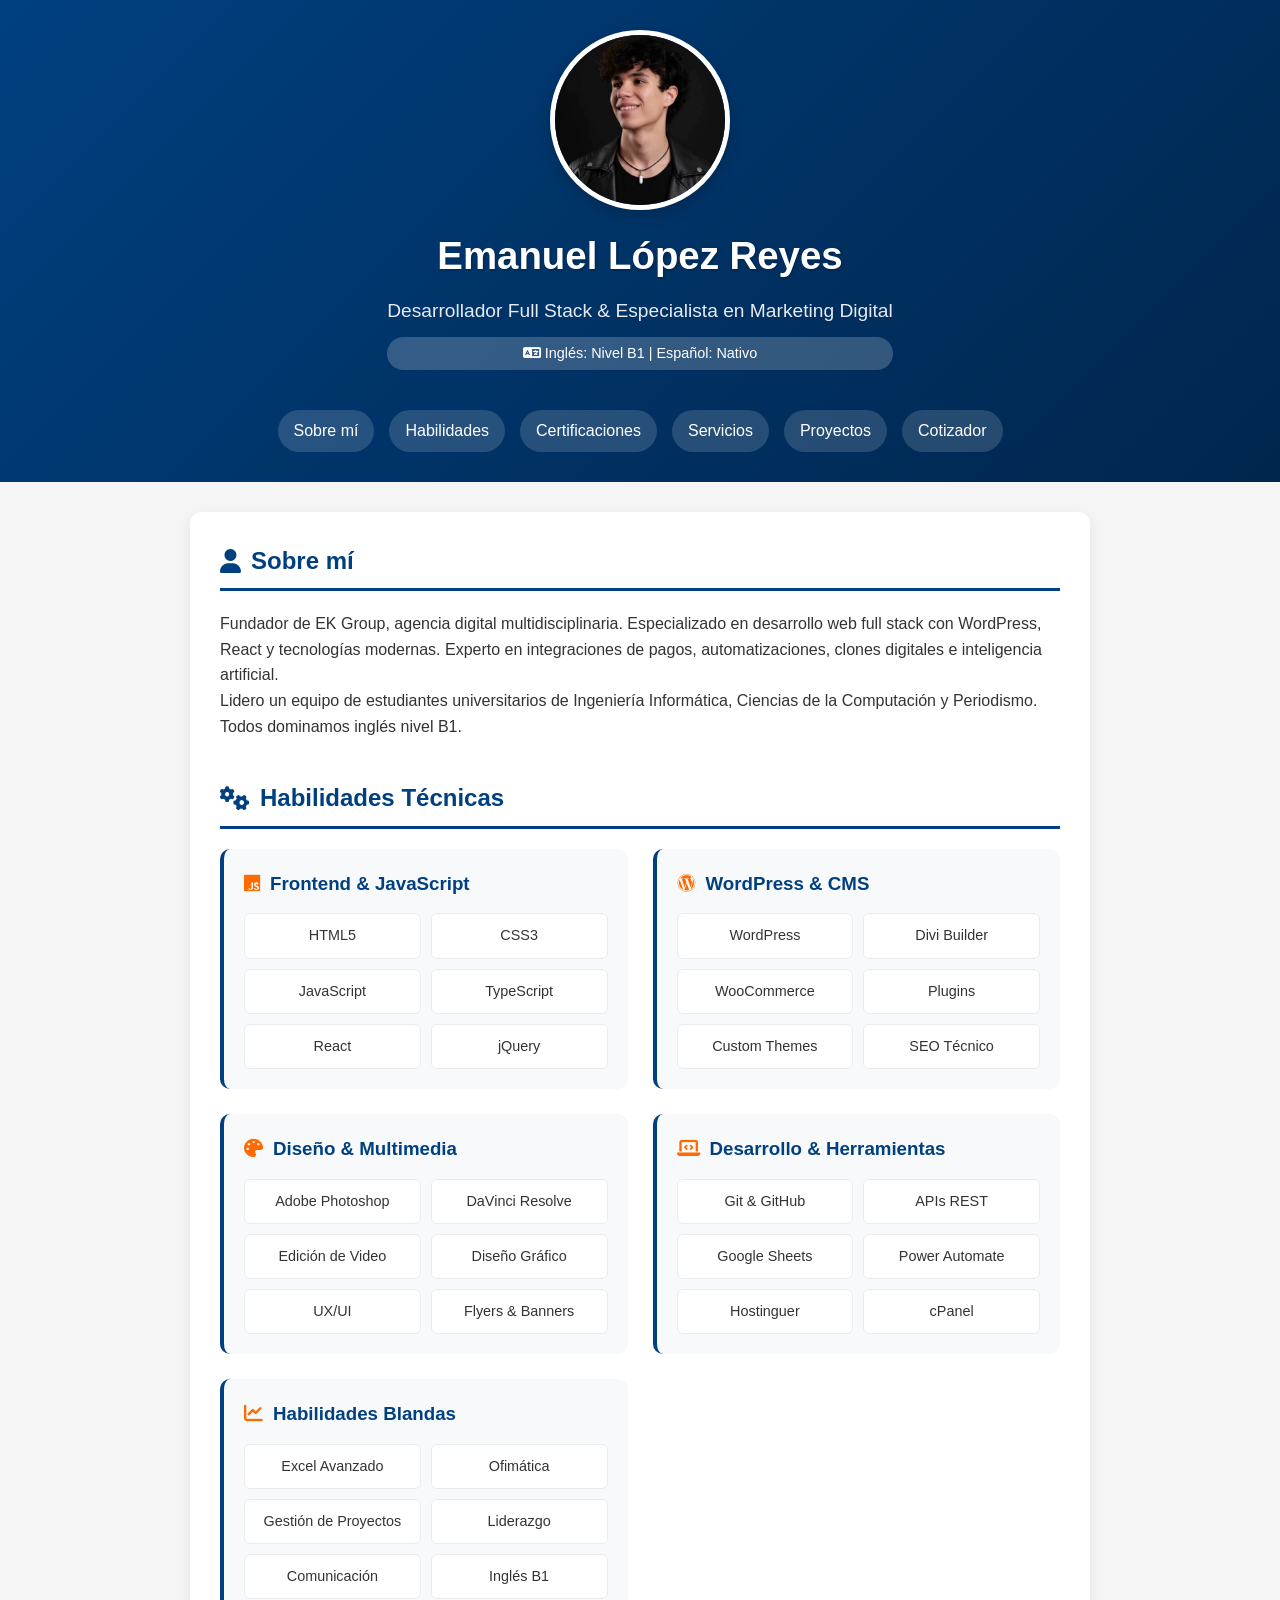
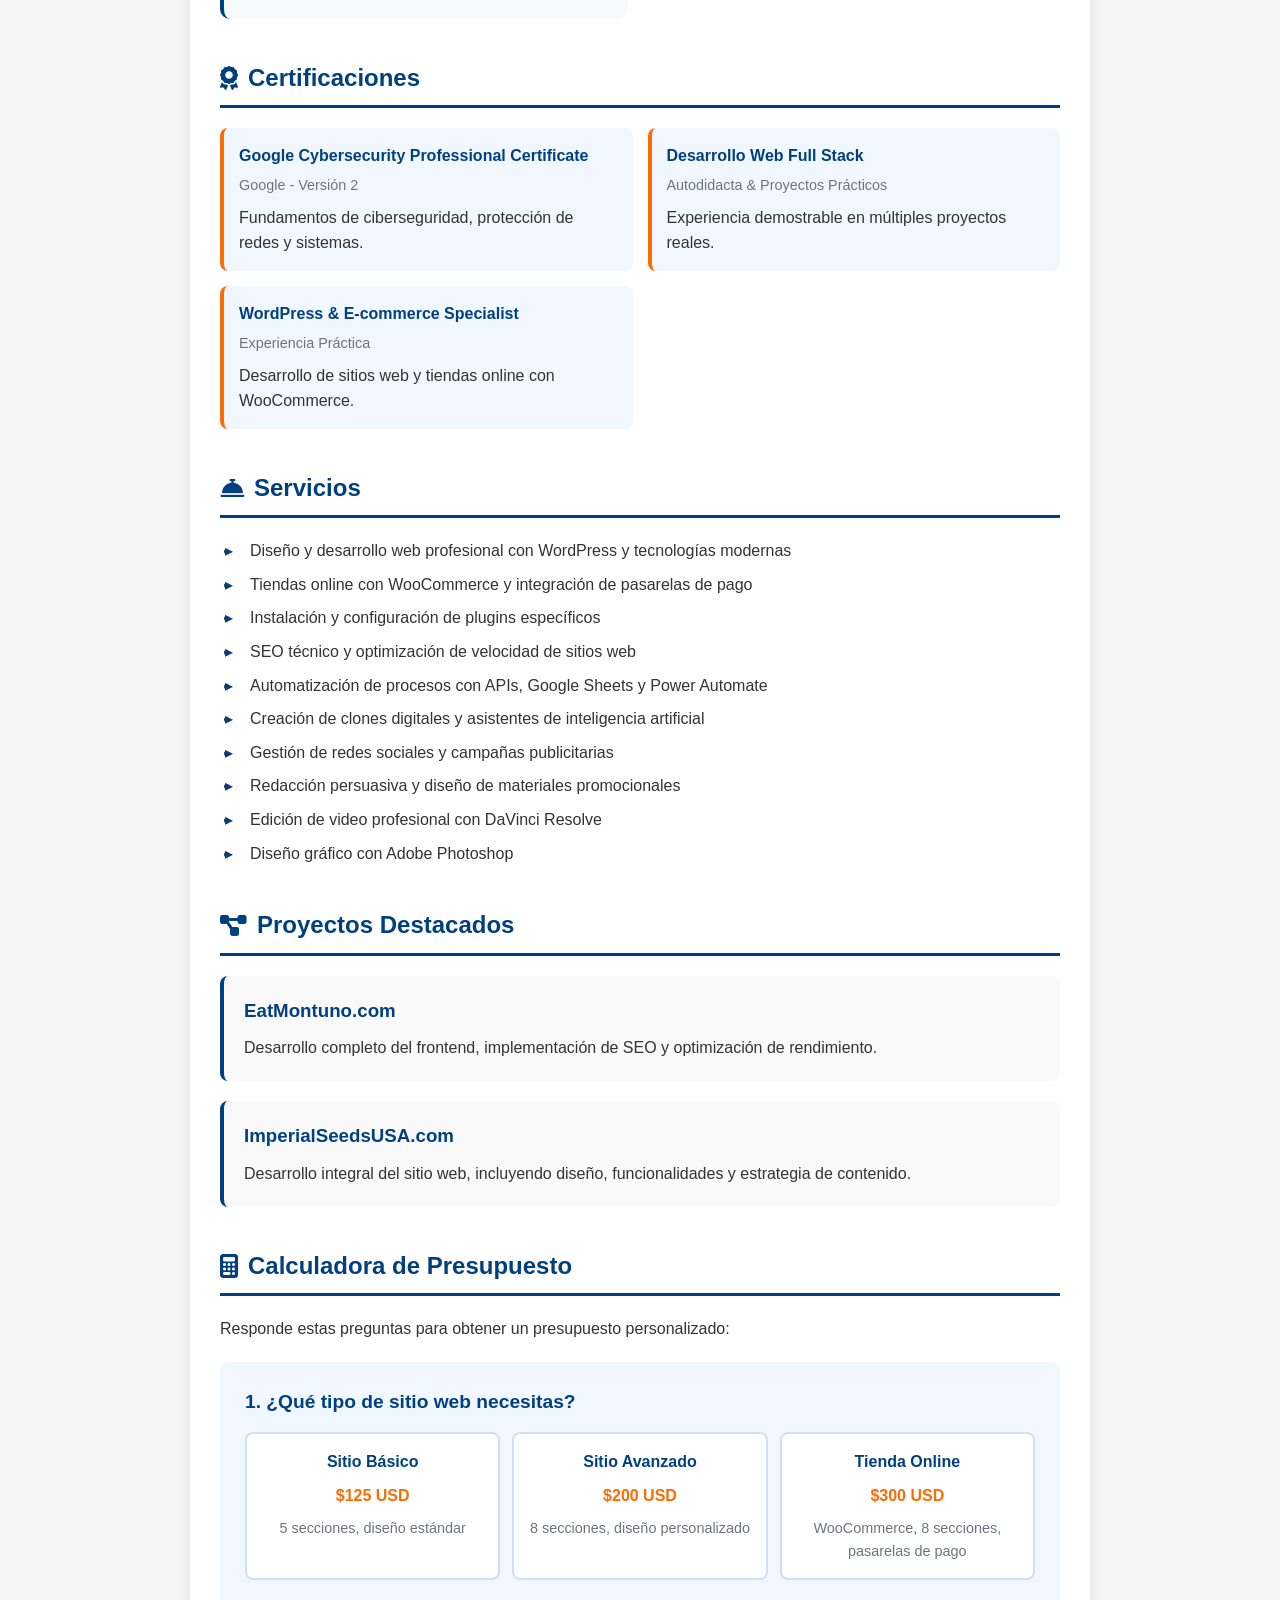
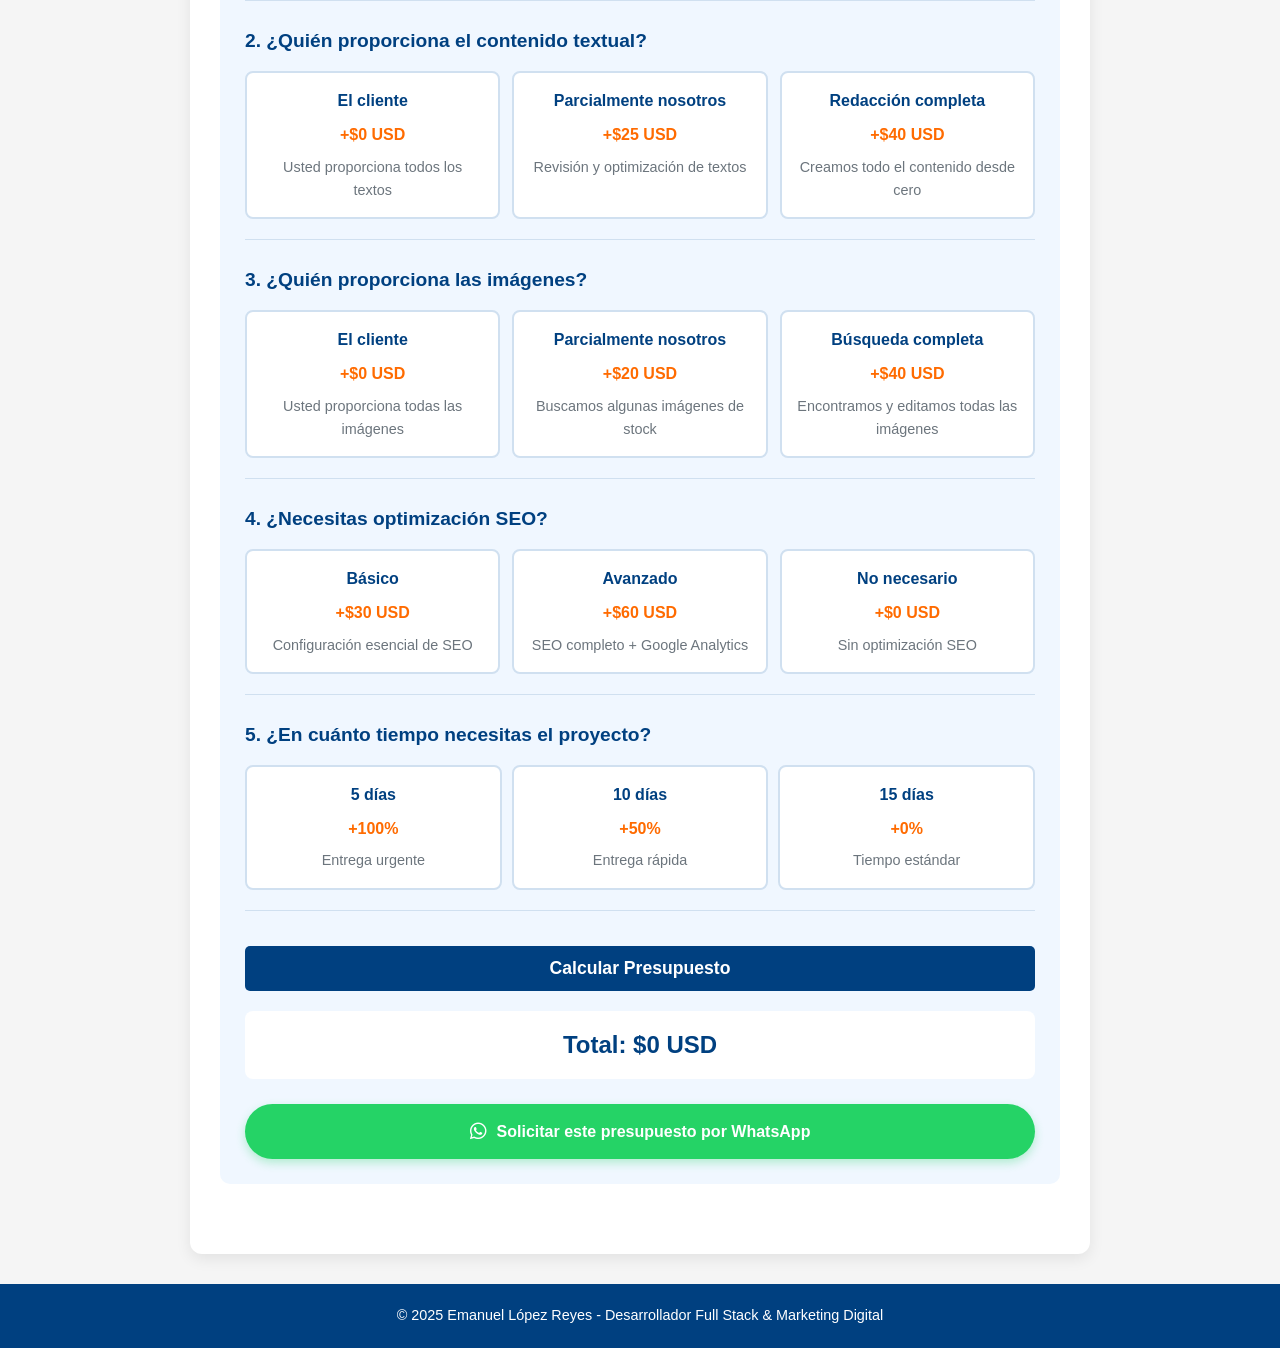
<file: index.html>
<!DOCTYPE html>
<html lang="es">
<head>
    <meta charset="UTF-8">
    <meta name="viewport" content="width=device-width, initial-scale=1.0">
    <title>Emanuel López Reyes - Desarrollador Web & Marketing Digital</title>
    <link rel="stylesheet" href="https://cdnjs.cloudflare.com/ajax/libs/font-awesome/6.4.0/css/all.min.css">
    <style>
        :root {
            --primary: #004080;
            --secondary: #25D366;
            --accent: #FF6B00;
            --light: #f5f5f5;
            --dark: #333;
            --gray: #6c757d;
        }
        
        * {
            margin: 0;
            padding: 0;
            box-sizing: border-box;
        }
        
        body {
            font-family: 'Segoe UI', Arial, sans-serif;
            background: var(--light);
            color: var(--dark);
            line-height: 1.6;
        }
        
        header {
            background: linear-gradient(135deg, var(--primary), #00264d);
            color: white;
            padding: 30px 20px;
            text-align: center;
            position: relative;
            overflow: hidden;
        }
        
        .header-content {
            max-width: 900px;
            margin: 0 auto;
            display: flex;
            flex-direction: column;
            align-items: center;
            animation: fadeIn 1s ease-out;
        }
        
        .profile-container {
            display: flex;
            flex-direction: column;
            align-items: center;
            margin-bottom: 20px;
        }
        
        .profile-img {
            width: 180px;
            height: 180px;
            border-radius: 50%;
            border: 5px solid white;
            object-fit: cover;
            box-shadow: 0 5px 15px rgba(0,0,0,0.2);
            margin-bottom: 15px;
            animation: popIn 0.8s ease-out;
        }
        
        .profile-img-placeholder {
            width: 180px;
            height: 180px;
            border-radius: 50%;
            border: 5px solid white;
            background: #a0c8ff;
            display: flex;
            align-items: center;
            justify-content: center;
            color: white;
            font-weight: bold;
            margin-bottom: 15px;
            animation: popIn 0.8s ease-out;
        }
        
        header h1 {
            margin: 0;
            font-size: 2.4em;
            text-shadow: 1px 1px 3px rgba(0,0,0,0.3);
        }
        
        .tagline {
            font-size: 1.2em;
            margin-top: 10px;
            opacity: 0.9;
        }
        
        .language-level {
            background: rgba(255,255,255,0.2);
            padding: 5px 15px;
            border-radius: 20px;
            margin-top: 10px;
            font-size: 0.9em;
        }
        
        nav {
            margin-top: 20px;
            display: flex;
            flex-wrap: wrap;
            justify-content: center;
            gap: 15px;
        }
        
        nav a {
            color: white;
            text-decoration: none;
            padding: 8px 16px;
            border-radius: 30px;
            background: rgba(255,255,255,0.15);
            transition: all 0.3s ease;
        }
        
        nav a:hover {
            background: rgba(255,255,255,0.25);
            transform: translateY(-2px);
        }
        
        main {
            max-width: 900px;
            margin: 30px auto;
            background: white;
            padding: 30px;
            border-radius: 12px;
            box-shadow: 0 5px 15px rgba(0,0,0,0.08);
            animation: slideUp 0.8s ease-out;
        }
        
        section {
            margin-bottom: 40px;
            opacity: 0;
            animation: fadeIn 0.8s ease-out forwards;
        }
        
        section:nth-child(1) { animation-delay: 0.2s; }
        section:nth-child(2) { animation-delay: 0.4s; }
        section:nth-child(3) { animation-delay: 0.6s; }
        section:nth-child(4) { animation-delay: 0.8s; }
        section:nth-child(5) { animation-delay: 1.0s; }
        
        section h2 {
            border-bottom: 3px solid var(--primary);
            padding-bottom: 8px;
            margin-bottom: 20px;
            color: var(--primary);
            display: flex;
            align-items: center;
        }
        
        section h2 i {
            margin-right: 10px;
        }
        
        ul {
            padding-left: 20px;
        }
        
        li {
            margin-bottom: 8px;
            position: relative;
            padding-left: 10px;
        }
        
        li::before {
            content: "▸";
            color: var(--primary);
            position: absolute;
            left: -15px;
        }
        
        .skills-container {
            display: grid;
            grid-template-columns: repeat(auto-fit, minmax(300px, 1fr));
            gap: 25px;
            margin-top: 20px;
        }
        
        .skill-category {
            background: #f8f9fa;
            padding: 20px;
            border-radius: 10px;
            border-left: 4px solid var(--primary);
        }
        
        .skill-category h3 {
            color: var(--primary);
            margin-bottom: 15px;
            display: flex;
            align-items: center;
        }
        
        .skill-category h3 i {
            margin-right: 10px;
            color: var(--accent);
        }
        
        .skills-grid {
            display: grid;
            grid-template-columns: repeat(auto-fill, minmax(140px, 1fr));
            gap: 10px;
        }
        
        .skill-item {
            background: white;
            padding: 10px;
            border-radius: 6px;
            text-align: center;
            transition: all 0.3s ease;
            border: 1px solid #e9ecef;
            font-size: 0.9em;
        }
        
        .skill-item:hover {
            transform: translateY(-3px);
            box-shadow: 0 5px 10px rgba(0,0,0,0.1);
            border-color: var(--primary);
        }
        
        .certifications {
            display: grid;
            grid-template-columns: repeat(auto-fill, minmax(280px, 1fr));
            gap: 15px;
            margin-top: 15px;
        }
        
        .certification-item {
            background: #f0f7ff;
            padding: 15px;
            border-radius: 8px;
            border-left: 4px solid var(--accent);
        }
        
        .certification-item h4 {
            color: var(--primary);
            margin-bottom: 5px;
        }
        
        .certification-item .issuer {
            color: var(--gray);
            font-size: 0.9em;
            margin-bottom: 8px;
        }
        
        .project-card {
            background: #f9f9f9;
            padding: 20px;
            border-radius: 8px;
            margin-bottom: 20px;
            border-left: 4px solid var(--primary);
            transition: transform 0.3s ease;
        }
        
        .project-card:hover {
            transform: translateX(5px);
        }
        
        .project-card h3 {
            color: var(--primary);
            margin-bottom: 10px;
        }
        
        /* Estilos para la calculadora */
        .calculator {
            background: #f0f7ff;
            padding: 25px;
            border-radius: 10px;
            margin-top: 20px;
        }
        
        .question-group {
            margin-bottom: 25px;
            padding-bottom: 20px;
            border-bottom: 1px solid #d0e0f0;
        }
        
        .question-group h3 {
            color: var(--primary);
            margin-bottom: 15px;
            font-size: 1.2em;
        }
        
        .options-grid {
            display: grid;
            grid-template-columns: repeat(auto-fill, minmax(200px, 1fr));
            gap: 12px;
        }
        
        .option-card {
            background: white;
            border: 2px solid #d0e0f0;
            border-radius: 8px;
            padding: 15px;
            cursor: pointer;
            transition: all 0.3s ease;
            text-align: center;
        }
        
        .option-card:hover {
            border-color: var(--primary);
            transform: translateY(-3px);
        }
        
        .option-card.selected {
            border-color: var(--accent);
            background: #fff5e6;
        }
        
        .option-card h4 {
            color: var(--primary);
            margin-bottom: 8px;
        }
        
        .option-card .price {
            font-weight: bold;
            color: var(--accent);
            margin-top: 5px;
        }
        
        .option-card .description {
            font-size: 0.9em;
            color: var(--gray);
            margin-top: 8px;
        }
        
        .time-options {
            display: flex;
            justify-content: space-between;
            gap: 10px;
        }
        
        .time-option {
            flex: 1;
            text-align: center;
        }
        
        .calculator button {
            background: var(--primary);
            color: white;
            border: none;
            padding: 12px 25px;
            border-radius: 5px;
            cursor: pointer;
            font-weight: bold;
            transition: all 0.3s ease;
            margin-top: 10px;
            width: 100%;
            font-size: 1.1em;
        }
        
        .calculator button:hover {
            background: #00264d;
            transform: translateY(-2px);
        }
        
        .total {
            font-size: 1.5em;
            margin-top: 20px;
            font-weight: bold;
            color: var(--primary);
            padding: 15px;
            background: white;
            border-radius: 8px;
            text-align: center;
            animation: pulse 2s infinite;
        }
        
        .breakdown {
            margin-top: 15px;
            background: white;
            padding: 15px;
            border-radius: 8px;
            font-size: 0.9em;
        }
        
        .breakdown-item {
            display: flex;
            justify-content: space-between;
            margin-bottom: 8px;
            padding-bottom: 8px;
            border-bottom: 1px dashed #e0e0e0;
        }
        
        .breakdown-item:last-child {
            border-bottom: none;
            margin-bottom: 0;
            padding-bottom: 0;
        }
        
        .breakdown-total {
            font-weight: bold;
            border-top: 2px solid var(--primary);
            padding-top: 10px;
            margin-top: 10px;
        }
        
        .whatsapp-btn {
            display: inline-flex;
            align-items: center;
            justify-content: center;
            margin-top: 25px;
            padding: 15px 25px;
            background-color: var(--secondary);
            color: white;
            text-decoration: none;
            border-radius: 30px;
            font-weight: bold;
            transition: all 0.3s ease;
            box-shadow: 0 4px 10px rgba(37, 211, 102, 0.3);
            width: 100%;
            text-align: center;
        }
        
        .whatsapp-btn:hover {
            background-color: #20b858;
            transform: translateY(-3px);
            box-shadow: 0 6px 15px rgba(37, 211, 102, 0.4);
        }
        
        .whatsapp-btn i {
            margin-right: 10px;
            font-size: 1.2em;
        }
        
        footer {
            text-align: center;
            padding: 20px 10px;
            background: var(--primary);
            color: white;
            font-size: 0.9em;
        }
        
        @media print {
            body {
                background: white;
            }
            
            header {
                background: var(--primary) !important;
                -webkit-print-color-adjust: exact;
                print-color-adjust: exact;
            }
            
            main {
                box-shadow: none;
                margin: 0;
                padding: 20px;
            }
            
            .whatsapp-btn {
                display: none;
            }
            
            nav {
                display: none;
            }
            
            .calculator button {
                display: none;
            }
            
            .total {
                animation: none;
            }
            
            footer {
                position: relative;
            }
        }
        
        /* Animations */
        @keyframes fadeIn {
            from { opacity: 0; }
            to { opacity: 1; }
        }
        
        @keyframes slideUp {
            from { 
                opacity: 0;
                transform: translateY(30px);
            }
            to { 
                opacity: 1;
                transform: translateY(0);
            }
        }
        
        @keyframes popIn {
            0% {
                opacity: 0;
                transform: scale(0.8);
            }
            70% {
                transform: scale(1.05);
            }
            100% {
                opacity: 1;
                transform: scale(1);
            }
        }
        
        @keyframes pulse {
            0% { transform: scale(1); }
            50% { transform: scale(1.02); }
            100% { transform: scale(1); }
        }
    </style>
</head>
<body>
    <header>
        <div class="header-content">
            <div class="profile-container">
                <img src="tu-foto.jpg" alt="Emanuel López Reyes" class="profile-img">
                <div>
                    <h1>Emanuel López Reyes</h1>
                    <p class="tagline">Desarrollador Full Stack & Especialista en Marketing Digital</p>
                    <div class="language-level">
                        <i class="fas fa-language"></i> Inglés: Nivel B1 | Español: Nativo
                    </div>
                </div>
            </div>
            
            <nav>
                <a href="#about">Sobre mí</a>
                <a href="#skills">Habilidades</a>
                <a href="#certifications">Certificaciones</a>
                <a href="#services">Servicios</a>
                <a href="#projects">Proyectos</a>
                <a href="#calculator">Cotizador</a>
            </nav>
        </div>
    </header>

    <main>
        <section id="about">
            <h2><i class="fas fa-user"></i> Sobre mí</h2>
            <p>
                Fundador de EK Group, agencia digital multidisciplinaria. Especializado en desarrollo web full stack con WordPress, React y tecnologías modernas. Experto en integraciones de pagos, automatizaciones, clones digitales e inteligencia artificial. 
            </p>
            <p>
                Lidero un equipo de estudiantes universitarios de Ingeniería Informática, Ciencias de la Computación y Periodismo. Todos dominamos inglés nivel B1.
            </p>
        </section>

        <section id="skills">
            <h2><i class="fas fa-cogs"></i> Habilidades Técnicas</h2>
            <div class="skills-container">
                <div class="skill-category">
                    <h3><i class="fab fa-js"></i> Frontend & JavaScript</h3>
                    <div class="skills-grid">
                        <div class="skill-item">HTML5</div>
                        <div class="skill-item">CSS3</div>
                        <div class="skill-item">JavaScript</div>
                        <div class="skill-item">TypeScript</div>
                        <div class="skill-item">React</div>
                        <div class="skill-item">jQuery</div>
                    </div>
                </div>
                
                <div class="skill-category">
                    <h3><i class="fab fa-wordpress"></i> WordPress & CMS</h3>
                    <div class="skills-grid">
                        <div class="skill-item">WordPress</div>
                        <div class="skill-item">Divi Builder</div>
                        <div class="skill-item">WooCommerce</div>
                        <div class="skill-item">Plugins</div>
                        <div class="skill-item">Custom Themes</div>
                        <div class="skill-item">SEO Técnico</div>
                    </div>
                </div>
                
                <div class="skill-category">
                    <h3><i class="fas fa-palette"></i> Diseño & Multimedia</h3>
                    <div class="skills-grid">
                        <div class="skill-item">Adobe Photoshop</div>
                        <div class="skill-item">DaVinci Resolve</div>
                        <div class="skill-item">Edición de Video</div>
                        <div class="skill-item">Diseño Gráfico</div>
                        <div class="skill-item">UX/UI</div>
                        <div class="skill-item">Flyers & Banners</div>
                    </div>
                </div>
                
                <div class="skill-category">
                    <h3><i class="fas fa-laptop-code"></i> Desarrollo & Herramientas</h3>
                    <div class="skills-grid">
                        <div class="skill-item">Git & GitHub</div>
                        <div class="skill-item">APIs REST</div>
                        <div class="skill-item">Google Sheets</div>
                        <div class="skill-item">Power Automate</div>
                        <div class="skill-item">Hostinguer</div>
                        <div class="skill-item">cPanel</div>
                    </div>
                </div>
                
                <div class="skill-category">
                    <h3><i class="fas fa-chart-line"></i> Habilidades Blandas</h3>
                    <div class="skills-grid">
                        <div class="skill-item">Excel Avanzado</div>
                        <div class="skill-item">Ofimática</div>
                        <div class="skill-item">Gestión de Proyectos</div>
                        <div class="skill-item">Liderazgo</div>
                        <div class="skill-item">Comunicación</div>
                        <div class="skill-item">Inglés B1</div>
                    </div>
                </div>
            </div>
        </section>

        <section id="certifications">
            <h2><i class="fas fa-award"></i> Certificaciones</h2>
            <div class="certifications">
                <div class="certification-item">
                    <h4>Google Cybersecurity Professional Certificate</h4>
                    <div class="issuer">Google - Versión 2</div>
                    <p>Fundamentos de ciberseguridad, protección de redes y sistemas.</p>
                </div>
                <div class="certification-item">
                    <h4>Desarrollo Web Full Stack</h4>
                    <div class="issuer">Autodidacta & Proyectos Prácticos</div>
                    <p>Experiencia demostrable en múltiples proyectos reales.</p>
                </div>
                <div class="certification-item">
                    <h4>WordPress & E-commerce Specialist</h4>
                    <div class="issuer">Experiencia Práctica</div>
                    <p>Desarrollo de sitios web y tiendas online con WooCommerce.</p>
                </div>
            </div>
        </section>

        <section id="services">
            <h2><i class="fas fa-concierge-bell"></i> Servicios</h2>
            <ul>
                <li>Diseño y desarrollo web profesional con WordPress y tecnologías modernas</li>
                <li>Tiendas online con WooCommerce y integración de pasarelas de pago</li>
                <li>Instalación y configuración de plugins específicos</li>
                <li>SEO técnico y optimización de velocidad de sitios web</li>
                <li>Automatización de procesos con APIs, Google Sheets y Power Automate</li>
                <li>Creación de clones digitales y asistentes de inteligencia artificial</li>
                <li>Gestión de redes sociales y campañas publicitarias</li>
                <li>Redacción persuasiva y diseño de materiales promocionales</li>
                <li>Edición de video profesional con DaVinci Resolve</li>
                <li>Diseño gráfico con Adobe Photoshop</li>
            </ul>
        </section>

        <section id="projects">
            <h2><i class="fas fa-project-diagram"></i> Proyectos Destacados</h2>
            <div class="project-card">
                <h3>EatMontuno.com</h3>
                <p>Desarrollo completo del frontend, implementación de SEO y optimización de rendimiento.</p>
            </div>
            <div class="project-card">
                <h3>ImperialSeedsUSA.com</h3>
                <p>Desarrollo integral del sitio web, incluyendo diseño, funcionalidades y estrategia de contenido.</p>
            </div>
        </section>

        <section id="calculator">
            <h2><i class="fas fa-calculator"></i> Calculadora de Presupuesto</h2>
            <p>Responde estas preguntas para obtener un presupuesto personalizado:</p>
            
            <div class="calculator">
                <div class="question-group">
                    <h3>1. ¿Qué tipo de sitio web necesitas?</h3>
                    <div class="options-grid">
                        <div class="option-card" data-value="basico" onclick="selectOption(this, 'tipo')">
                            <h4>Sitio Básico</h4>
                            <div class="price">$125 USD</div>
                            <div class="description">5 secciones, diseño estándar</div>
                        </div>
                        <div class="option-card" data-value="avanzado" onclick="selectOption(this, 'tipo')">
                            <h4>Sitio Avanzado</h4>
                            <div class="price">$200 USD</div>
                            <div class="description">8 secciones, diseño personalizado</div>
                        </div>
                        <div class="option-card" data-value="tienda" onclick="selectOption(this, 'tipo')">
                            <h4>Tienda Online</h4>
                            <div class="price">$300 USD</div>
                            <div class="description">WooCommerce, 8 secciones, pasarelas de pago</div>
                        </div>
                    </div>
                </div>
                
                <div class="question-group">
                    <h3>2. ¿Quién proporciona el contenido textual?</h3>
                    <div class="options-grid">
                        <div class="option-card" data-value="cliente" onclick="selectOption(this, 'contenido')">
                            <h4>El cliente</h4>
                            <div class="price">+$0 USD</div>
                            <div class="description">Usted proporciona todos los textos</div>
                        </div>
                        <div class="option-card" data-value="parcial" onclick="selectOption(this, 'contenido')">
                            <h4>Parcialmente nosotros</h4>
                            <div class="price">+$25 USD</div>
                            <div class="description">Revisión y optimización de textos</div>
                        </div>
                        <div class="option-card" data-value="completo" onclick="selectOption(this, 'contenido')">
                            <h4>Redacción completa</h4>
                            <div class="price">+$40 USD</div>
                            <div class="description">Creamos todo el contenido desde cero</div>
                        </div>
                    </div>
                </div>
                
                <div class="question-group">
                    <h3>3. ¿Quién proporciona las imágenes?</h3>
                    <div class="options-grid">
                        <div class="option-card" data-value="cliente" onclick="selectOption(this, 'imagenes')">
                            <h4>El cliente</h4>
                            <div class="price">+$0 USD</div>
                            <div class="description">Usted proporciona todas las imágenes</div>
                        </div>
                        <div class="option-card" data-value="parcial" onclick="selectOption(this, 'imagenes')">
                            <h4>Parcialmente nosotros</h4>
                            <div class="price">+$20 USD</div>
                            <div class="description">Buscamos algunas imágenes de stock</div>
                        </div>
                        <div class="option-card" data-value="completo" onclick="selectOption(this, 'imagenes')">
                            <h4>Búsqueda completa</h4>
                            <div class="price">+$40 USD</div>
                            <div class="description">Encontramos y editamos todas las imágenes</div>
                        </div>
                    </div>
                </div>
                
                <div class="question-group">
                    <h3>4. ¿Necesitas optimización SEO?</h3>
                    <div class="options-grid">
                        <div class="option-card" data-value="basico" onclick="selectOption(this, 'seo')">
                            <h4>Básico</h4>
                            <div class="price">+$30 USD</div>
                            <div class="description">Configuración esencial de SEO</div>
                        </div>
                        <div class="option-card" data-value="avanzado" onclick="selectOption(this, 'seo')">
                            <h4>Avanzado</h4>
                            <div class="price">+$60 USD</div>
                            <div class="description">SEO completo + Google Analytics</div>
                        </div>
                        <div class="option-card" data-value="ninguno" onclick="selectOption(this, 'seo')">
                            <h4>No necesario</h4>
                            <div class="price">+$0 USD</div>
                            <div class="description">Sin optimización SEO</div>
                        </div>
                    </div>
                </div>
                
                <div class="question-group">
                    <h3>5. ¿En cuánto tiempo necesitas el proyecto?</h3>
                    <div class="time-options">
                        <div class="option-card time-option" data-value="5" onclick="selectOption(this, 'tiempo')">
                            <h4>5 días</h4>
                            <div class="price">+100%</div>
                            <div class="description">Entrega urgente</div>
                        </div>
                        <div class="option-card time-option" data-value="10" onclick="selectOption(this, 'tiempo')">
                            <h4>10 días</h4>
                            <div class="price">+50%</div>
                            <div class="description">Entrega rápida</div>
                        </div>
                        <div class="option-card time-option" data-value="15" onclick="selectOption(this, 'tiempo')">
                            <h4>15 días</h4>
                            <div class="price">+0%</div>
                            <div class="description">Tiempo estándar</div>
                        </div>
                    </div>
                </div>
                
                <button onclick="calcularPresupuesto()">Calcular Presupuesto</button>
                
                <div class="total" id="resultado">Total: $0 USD</div>
                
                <div class="breakdown" id="desglose" style="display: none;">
                    <!-- El desglose se generará dinámicamente -->
                </div>
                
                <a class="whatsapp-btn" href="https://wa.me/+5363954799" target="_blank" id="whatsappLink">
                    <i class="fab fa-whatsapp"></i> Solicitar este presupuesto por WhatsApp
                </a>
            </div>
        </section>
    </main>

    <footer>
        &copy; 2025 Emanuel López Reyes - Desarrollador Full Stack & Marketing Digital
    </footer>

    <script>
        // Objeto para almacenar las selecciones
        const selecciones = {
            tipo: null,
            contenido: null,
            imagenes: null,
            seo: null,
            tiempo: null
        };
        
        // Precios base por tipo de sitio
        const preciosBase = {
            basico: 125,    // 5 secciones × $25
            avanzado: 200,  // 8 secciones × $25
            tienda: 300     // 8 secciones × $25 + $100 por WooCommerce
        };
        
        // Precios adicionales por servicios
        const preciosAdicionales = {
            contenido: {
                cliente: 0,
                parcial: 25,
                completo: 40
            },
            imagenes: {
                cliente: 0,
                parcial: 20,
                completo: 40
            },
            seo: {
                ninguno: 0,
                basico: 30,
                avanzado: 60
            }
        };
        
        // Multiplicadores por tiempo de entrega
        const multiplicadoresTiempo = {
            5: 2.0,   // +100%
            10: 1.5,  // +50%
            15: 1.0   // +0%
        };
        
        // Función para seleccionar una opción
        function selectOption(elemento, categoria) {
            // Deseleccionar todas las opciones de la misma categoría
            const opciones = elemento.parentElement.querySelectorAll('.option-card');
            opciones.forEach(opcion => opcion.classList.remove('selected'));
            
            // Seleccionar la opción clickeada
            elemento.classList.add('selected');
            
            // Guardar la selección
            selecciones[categoria] = elemento.getAttribute('data-value');
            
            // Calcular automáticamente si todas las categorías están seleccionadas
            const todasSeleccionadas = Object.values(selecciones).every(valor => valor !== null);
            if (todasSeleccionadas) {
                calcularPresupuesto();
            }
        }
        
        // Función para calcular el presupuesto
        function calcularPresupuesto() {
            // Verificar que todas las categorías estén seleccionadas
            const todasSeleccionadas = Object.values(selecciones).every(valor => valor !== null);
            if (!todasSeleccionadas) {
                alert('Por favor, responde todas las preguntas para calcular tu presupuesto.');
                return;
            }
            
            // Calcular precio base
            let precioBase = preciosBase[selecciones.tipo];
            
            // Calcular adicionales
            const adicionalContenido = preciosAdicionales.contenido[selecciones.contenido];
            const adicionalImagenes = preciosAdicionales.imagenes[selecciones.imagenes];
            const adicionalSeo = preciosAdicionales.seo[selecciones.seo];
            
            // Calcular subtotal sin tiempo
            const subtotal = precioBase + adicionalContenido + adicionalImagenes + adicionalSeo;
            
            // Aplicar multiplicador por tiempo
            const multiplicador = multiplicadoresTiempo[selecciones.tiempo];
            const total = Math.round(subtotal * multiplicador);
            
            // Mostrar resultado
            document.getElementById('resultado').innerText = `Total: $${total} USD`;
            
            // Generar desglose
            generarDesglose(precioBase, adicionalContenido, adicionalImagenes, adicionalSeo, multiplicador, total);
            
            // Actualizar enlace de WhatsApp
            actualizarEnlaceWhatsApp(total);
        }
        
        // Función para generar el desglose del presupuesto
        function generarDesglose(base, contenido, imagenes, seo, multiplicador, total) {
            const desglose = document.getElementById('desglose');
            desglose.style.display = 'block';
            
            let html = '<h4>Desglose del presupuesto:</h4>';
            
            // Determinar nombre del tipo de sitio
            let nombreTipo = '';
            switch(selecciones.tipo) {
                case 'basico': nombreTipo = 'Sitio Básico (5 secciones × $25)'; break;
                case 'avanzado': nombreTipo = 'Sitio Avanzado (8 secciones × $25)'; break;
                case 'tienda': nombreTipo = 'Tienda Online (8 secciones × $25 + $100 WooCommerce)'; break;
            }
            
            html += `
                <div class="breakdown-item">
                    <span>${nombreTipo}</span>
                    <span>$${base} USD</span>
                </div>
            `;
            
            // Contenido textual
            let nombreContenido = '';
            switch(selecciones.contenido) {
                case 'cliente': nombreContenido = 'Contenido proporcionado por el cliente'; break;
                case 'parcial': nombreContenido = 'Revisión y optimización de textos'; break;
                case 'completo': nombreContenido = 'Redacción completa de contenidos'; break;
            }
            
            if (contenido > 0) {
                html += `
                    <div class="breakdown-item">
                        <span>${nombreContenido}</span>
                        <span>+$${contenido} USD</span>
                    </div>
                `;
            }
            
            // Imágenes
            let nombreImagenes = '';
            switch(selecciones.imagenes) {
                case 'cliente': nombreImagenes = 'Imágenes proporcionadas por el cliente'; break;
                case 'parcial': nombreImagenes = 'Búsqueda parcial de imágenes'; break;
                case 'completo': nombreImagenes = 'Búsqueda completa de imágenes'; break;
            }
            
            if (imagenes > 0) {
                html += `
                    <div class="breakdown-item">
                        <span>${nombreImagenes}</span>
                        <span>+$${imagenes} USD</span>
                    </div>
                `;
            }
            
            // SEO
            let nombreSeo = '';
            switch(selecciones.seo) {
                case 'ninguno': nombreSeo = 'Sin optimización SEO'; break;
                case 'basico': nombreSeo = 'SEO básico'; break;
                case 'avanzado': nombreSeo = 'SEO avanzado'; break;
            }
            
            if (seo > 0) {
                html += `
                    <div class="breakdown-item">
                        <span>${nombreSeo}</span>
                        <span>+$${seo} USD</span>
                    </div>
                `;
            }
            
            // Tiempo de entrega
            let recargoTiempo = '';
            let porcentajeRecargo = '';
            switch(selecciones.tiempo) {
                case '5': 
                    recargoTiempo = 'Entrega en 5 días (urgente)';
                    porcentajeRecargo = '+100%';
                    break;
                case '10': 
                    recargoTiempo = 'Entrega en 10 días (rápida)';
                    porcentajeRecargo = '+50%';
                    break;
                case '15': 
                    recargoTiempo = 'Entrega en 15 días (estándar)';
                    porcentajeRecargo = '+0%';
                    break;
            }
            
            const subtotal = base + contenido + imagenes + seo;
            const recargo = total - subtotal;
            
            if (recargo > 0) {
                html += `
                    <div class="breakdown-item">
                        <span>${recargoTiempo}</span>
                        <span>+$${recargo} USD</span>
                    </div>
                `;
            }
            
            html += `
                <div class="breakdown-item breakdown-total">
                    <span>TOTAL</span>
                    <span>$${total} USD</span>
                </div>
            `;
            
            desglose.innerHTML = html;
        }
        
        // Función para actualizar el enlace de WhatsApp con el presupuesto
        function actualizarEnlaceWhatsApp(total) {
            const mensaje = `Hola Emanuel, estoy interesado en el presupuesto de $${total} USD para mi sitio web. ¿Podrías proporcionarme más información?`;
            const mensajeCodificado = encodeURIComponent(mensaje);
            document.getElementById('whatsappLink').href = `https://wa.me/+5363954799?text=${mensajeCodificado}`;
        }
    </script>
</body>
</html>
</file>
